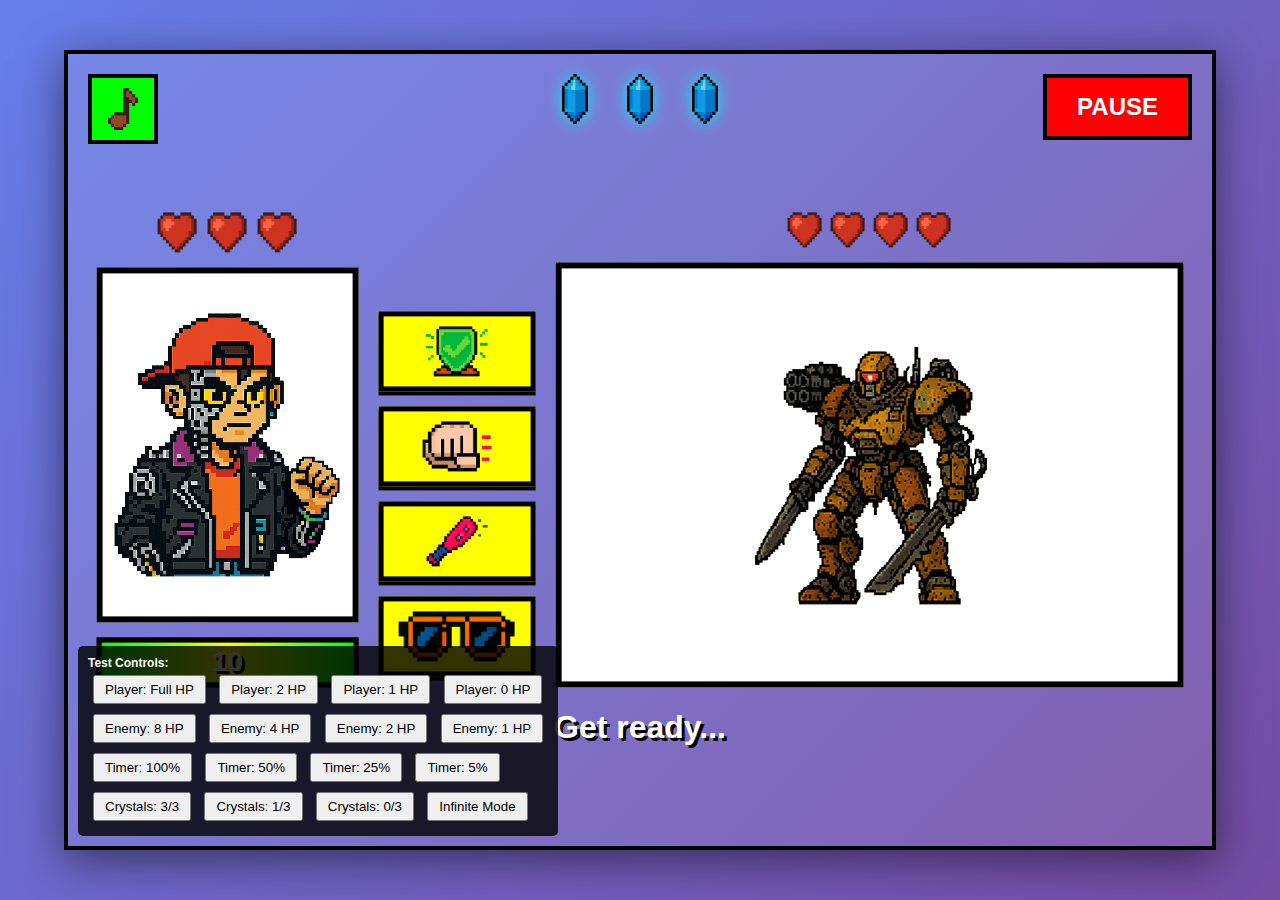
<file: game/combat-test.html>
<!DOCTYPE html>
<html lang="en">
  <head>
    <meta charset="UTF-8" />
    <meta name="viewport" content="width=device-width, initial-scale=1.0" />
    <title>Combat UI Test - Mecha Hero</title>
    <style>
      * {
        margin: 0;
        padding: 0;
        box-sizing: border-box;
      }

      body {
        font-family: "Arial", sans-serif;
        background: linear-gradient(135deg, #667eea 0%, #764ba2 100%);
        min-height: 100vh;
        display: flex;
        justify-content: center;
        align-items: center;
        overflow: hidden;
      }

      #combat-container {
        width: 90vw;
        max-width: 1200px;
        height: 90vh;
        max-height: 800px;
        position: relative;
        background: rgba(255, 255, 255, 0.1);
        border: 4px solid #000;
        box-shadow: 0 10px 40px rgba(0, 0, 0, 0.5);
      }

      /* Top UI Elements */
      #audio-btn {
        position: absolute;
        top: 20px;
        left: 20px;
        width: 70px;
        height: 70px;
        background: #00ff00;
        border: 4px solid #000;
        cursor: pointer;
        transition: transform 0.2s;
        z-index: 100;
      }

      #audio-btn:hover {
        transform: scale(1.1);
      }

      #audio-btn img {
        width: 100%;
        height: 100%;
        object-fit: contain;
        padding: 10px;
      }

      #pause-btn {
        position: absolute;
        top: 20px;
        right: 20px;
        padding: 15px 30px;
        background: #ff0000;
        color: #fff;
        border: 4px solid #000;
        font-size: 24px;
        font-weight: bold;
        cursor: pointer;
        transition: transform 0.2s;
        text-transform: uppercase;
        z-index: 100;
      }

      #pause-btn:hover {
        transform: scale(1.05);
      }

      /* Time Crystal Display */
      #crystal-display {
        position: absolute;
        top: 20px;
        left: 50%;
        transform: translateX(-50%);
        display: flex;
        gap: 15px;
        align-items: center;
        z-index: 100;
      }

      .crystal-item {
        width: 50px;
        height: 50px;
        position: relative;
      }

      .crystal-item img {
        width: 100%;
        height: 100%;
        object-fit: contain;
        filter: drop-shadow(0 0 8px rgba(0, 255, 255, 0.8));
      }

      .crystal-item.depleted img {
        filter: brightness(0);
      }

      .infinite-symbol {
        font-size: 40px;
        color: #00ffff;
        font-weight: bold;
        text-shadow: 0 0 10px #00ffff, 3px 3px 0 #000;
      }

      /* Combat Area */
      #combat-area {
        position: absolute;
        top: 50%;
        left: 50%;
        transform: translate(-50%, -50%);
        width: 95%;
        height: 60%;
        display: flex;
        align-items: center;
        justify-content: space-between;
        gap: 20px;
      }

      /* Player Container */
      #player-container {
        width: 25%;
        height: 100%;
        display: flex;
        flex-direction: column;
        align-items: center;
        gap: 15px;
      }

      #player-hearts {
        display: flex;
        gap: 10px;
        justify-content: center;
        flex-wrap: wrap;
      }

      .heart {
        width: 40px;
        height: 40px;
        object-fit: contain;
      }

      #player-box {
        flex: 1;
        width: 100%;
        background: #fff;
        border: 6px solid #000;
        display: flex;
        align-items: center;
        justify-content: center;
        position: relative;
        overflow: hidden;
      }

      #player-img {
        max-width: 90%;
        max-height: 90%;
        object-fit: contain;
        image-rendering: pixelated;
      }

      /* Defense Buttons */
      #defense-buttons {
        display: flex;
        flex-direction: column;
        gap: 15px;
        justify-content: center;
        width: 15%;
        margin-top: 8%;
      }

      .defense-btn {
        height: 80px;
        background: #ffff00;
        border: 5px solid #000;
        cursor: pointer;
        transition: all 0.2s;
        position: relative;
        box-shadow: 0 4px 0 #000;
      }

      .defense-btn:hover {
        transform: translateY(-3px);
        box-shadow: 0 7px 0 #000, 0 0 20px rgba(255, 255, 0, 0.6);
      }

      .defense-btn:active {
        transform: translateY(2px);
        box-shadow: 0 2px 0 #000;
      }

      .defense-btn img {
        width: 100%;
        height: 100%;
        object-fit: contain;
        padding: 10px;
      }

      .defense-btn:disabled {
        opacity: 0.3;
        cursor: not-allowed;
      }

      .defense-btn:disabled:hover {
        transform: none;
        box-shadow: 0 4px 0 #000;
      }

      /* Enemy Container */
      #enemy-section {
        width: 60%;
        height: 100%;
        display: flex;
        flex-direction: column;
        align-items: center;
        gap: 15px;
      }

      #enemy-hearts {
        display: flex;
        gap: 8px;
        justify-content: center;
        flex-wrap: wrap;
      }

      #enemy-hearts .heart {
        width: 35px;
        height: 35px;
      }

      #enemy-box {
        flex: 1;
        width: 100%;
        background: #fff;
        border: 6px solid #000;
        display: flex;
        align-items: center;
        justify-content: center;
        position: relative;
        overflow: hidden;
      }

      #enemy-img {
        max-width: 90%;
        max-height: 90%;
        object-fit: contain;
        image-rendering: pixelated;
      }

      /* Horizontal Timer Bar */
      #timer-bar-container {
        width: 100%;
        height: 50px;
        background: #333;
        border: 5px solid #000;
        position: relative;
        display: flex;
        overflow: hidden;
        flex-shrink: 0;
      }

      #timer-bar-fill {
        width: 100%;
        height: 100%;
        background: linear-gradient(
          to right,
          #00ff00 0%,
          #ffff00 50%,
          #00ff00 100%
        );
        transition: width 0.1s linear, background 0.3s ease;
        position: absolute;
        left: 0;
      }

      #timer-bar-fill.warning {
        background: linear-gradient(to right, #ffff00 0%, #ffaa00 100%);
      }

      #timer-bar-fill.danger {
        background: linear-gradient(to right, #ff0000 0%, #ff6600 100%);
        animation: pulse-red 0.5s infinite;
      }

      @keyframes pulse-red {
        0%,
        100% {
          opacity: 1;
        }
        50% {
          opacity: 0.7;
        }
      }

      #timer-text {
        position: absolute;
        top: 50%;
        left: 50%;
        transform: translate(-50%, -50%);
        font-size: 28px;
        font-weight: bold;
        color: #fff;
        text-shadow: 3px 3px 0 #000;
        z-index: 10;
      }

      /* Instruction Text */
      #instruction {
        position: absolute;
        bottom: 100px;
        left: 50%;
        transform: translateX(-50%);
        font-size: 32px;
        font-weight: bold;
        color: #fff;
        text-shadow: 3px 3px 0 #000;
        text-align: center;
        width: 80%;
      }

      /* Message Text */
      #message {
        position: absolute;
        bottom: 50px;
        left: 50%;
        transform: translateX(-50%);
        font-size: 24px;
        font-weight: bold;
        color: #fff;
        text-shadow: 3px 3px 0 #000;
        text-align: center;
        width: 80%;
      }

      /* Test Controls */
      #test-controls {
        position: absolute;
        bottom: 10px;
        left: 10px;
        background: rgba(0, 0, 0, 0.8);
        color: #fff;
        padding: 10px;
        border-radius: 5px;
        font-size: 12px;
        z-index: 200;
      }

      #test-controls button {
        margin: 5px;
        padding: 5px 10px;
        cursor: pointer;
      }
    </style>
  </head>
  <body>
    <div id="combat-container">
      <!-- Audio Button (Top Left) -->
      <button id="audio-btn">
        <img src="images/icon-musicnote.png" alt="Audio" />
      </button>

      <!-- Pause Button (Top Right) -->
      <button id="pause-btn">PAUSE</button>

      <!-- Time Crystal Display (Top Center) -->
      <div id="crystal-display">
        <!-- Will be populated dynamically -->
      </div>

      <!-- Combat Area -->
      <div id="combat-area">
        <!-- Player Container -->
        <div id="player-container">
          <div id="player-hearts">
            <img src="images/heart.png" alt="Heart" class="heart" />
            <img src="images/heart.png" alt="Heart" class="heart" />
            <img src="images/heart.png" alt="Heart" class="heart" />
          </div>
          <div id="player-box">
            <img id="player-img" src="images/player-default.png" alt="Player" />
          </div>
          <!-- Horizontal Timer Bar -->
          <div id="timer-bar-container">
            <div id="timer-bar-fill"></div>
            <div id="timer-text">10</div>
          </div>
        </div>

        <!-- Defense Buttons -->
        <div id="defense-buttons">
          <button class="defense-btn" data-action="shield">
            <img src="images/shield.png" alt="Shield" />
          </button>
          <button class="defense-btn" data-action="rocket">
            <img src="images/rocket.png" alt="Rocket" />
          </button>
          <button class="defense-btn" data-action="sword">
            <img src="images/sword.png" alt="Sword" />
          </button>
          <button class="defense-btn" data-action="plasma">
            <img src="images/plasma.png" alt="Plasma" />
          </button>
        </div>

        <!-- Enemy Section -->
        <div id="enemy-section">
          <div id="enemy-hearts">
            <!-- Will be populated dynamically -->
          </div>
          <div id="enemy-box">
            <img id="enemy-img" src="images/pose1.png" alt="Enemy" />
          </div>
        </div>
      </div>

      <!-- Instruction -->
      <div id="instruction">Get ready...</div>

      <!-- Message -->
      <div id="message"></div>

      <!-- Test Controls -->
      <div id="test-controls">
        <div><strong>Test Controls:</strong></div>
        <button onclick="testPlayerHP(3)">Player: Full HP</button>
        <button onclick="testPlayerHP(2)">Player: 2 HP</button>
        <button onclick="testPlayerHP(1)">Player: 1 HP</button>
        <button onclick="testPlayerHP(0)">Player: 0 HP</button>
        <br />
        <button onclick="testEnemyHP(8)">Enemy: 8 HP</button>
        <button onclick="testEnemyHP(4)">Enemy: 4 HP</button>
        <button onclick="testEnemyHP(2)">Enemy: 2 HP</button>
        <button onclick="testEnemyHP(1)">Enemy: 1 HP</button>
        <br />
        <button onclick="testTimer(100)">Timer: 100%</button>
        <button onclick="testTimer(50)">Timer: 50%</button>
        <button onclick="testTimer(25)">Timer: 25%</button>
        <button onclick="testTimer(5)">Timer: 5%</button>
        <br />
        <button onclick="testCrystals('normal', 3)">Crystals: 3/3</button>
        <button onclick="testCrystals('normal', 1)">Crystals: 1/3</button>
        <button onclick="testCrystals('normal', 0)">Crystals: 0/3</button>
        <button onclick="testCrystals('infinite')">Infinite Mode</button>
      </div>
    </div>

    <script>
      // Test functions for UI
      function testPlayerHP(hp) {
        const playerImg = document.getElementById("player-img");
        const hearts = document.querySelectorAll("#player-hearts .heart");

        // Update player image based on HP
        const imageMap = {
          3: "images/player-default.png",
          2: "images/player-2hp.png",
          1: "images/player-1hp.png",
          0: "images/player-0hp.png",
        };
        playerImg.src = imageMap[hp] || imageMap[3];

        // Update heart opacity
        hearts.forEach((heart, index) => {
          heart.style.opacity = index < hp ? "1" : "0.3";
        });
      }

      function testEnemyHP(hp) {
        const enemyHearts = document.getElementById("enemy-hearts");
        enemyHearts.innerHTML = "";

        for (let i = 0; i < hp; i++) {
          const heart = document.createElement("img");
          heart.src = "images/heart.png";
          heart.alt = "Heart";
          heart.className = "heart";
          enemyHearts.appendChild(heart);
        }
      }

      function testTimer(percentage) {
        const timerFill = document.getElementById("timer-bar-fill");
        const timerText = document.getElementById("timer-text");

        timerFill.style.width = percentage + "%";

        // Update color based on percentage
        timerFill.classList.remove("warning", "danger");
        if (percentage <= 10) {
          timerFill.classList.add("danger");
        } else if (percentage <= 30) {
          timerFill.classList.add("warning");
        }

        // Update text
        const seconds = Math.ceil((percentage / 100) * 10);
        timerText.textContent = seconds;
      }

      function testCrystals(mode, count = 3) {
        const crystalDisplay = document.getElementById("crystal-display");
        crystalDisplay.innerHTML = "";

        if (mode === "infinite") {
          // Infinite mode: 1 crystal + infinity symbol
          const crystalItem = document.createElement("div");
          crystalItem.className = "crystal-item";
          const crystalImg = document.createElement("img");
          crystalImg.src = "images/timecrystal.png";
          crystalImg.alt = "Crystal";
          crystalItem.appendChild(crystalImg);
          crystalDisplay.appendChild(crystalItem);

          const infiniteSymbol = document.createElement("div");
          infiniteSymbol.className = "infinite-symbol";
          infiniteSymbol.textContent = "∞";
          crystalDisplay.appendChild(infiniteSymbol);
        } else {
          // Normal mode: show 3 crystals total
          const maxCrystals = 3;
          for (let i = 0; i < maxCrystals; i++) {
            const crystalItem = document.createElement("div");
            crystalItem.className = "crystal-item";

            const crystalImg = document.createElement("img");
            crystalImg.src = "images/timecrystal.png";
            crystalImg.alt = "Crystal";
            crystalItem.appendChild(crystalImg);

            if (i >= count) {
              crystalItem.classList.add("depleted");
            }

            crystalDisplay.appendChild(crystalItem);
          }
        }
      }

      // Initialize with default values
      window.addEventListener("load", () => {
        testPlayerHP(3);
        testEnemyHP(4);
        testTimer(100);
        testCrystals("normal", 3);
      });

      // Timer simulation for demo
      let timerInterval;
      function startTimerDemo() {
        let currentPercentage = 100;
        timerInterval = setInterval(() => {
          currentPercentage -= 1;
          if (currentPercentage <= 0) {
            clearInterval(timerInterval);
            currentPercentage = 0;
          }
          testTimer(currentPercentage);
        }, 100);
      }

      // Auto-start timer demo
      setTimeout(() => {
        startTimerDemo();
      }, 2000);
    </script>
  </body>
</html>
</file>
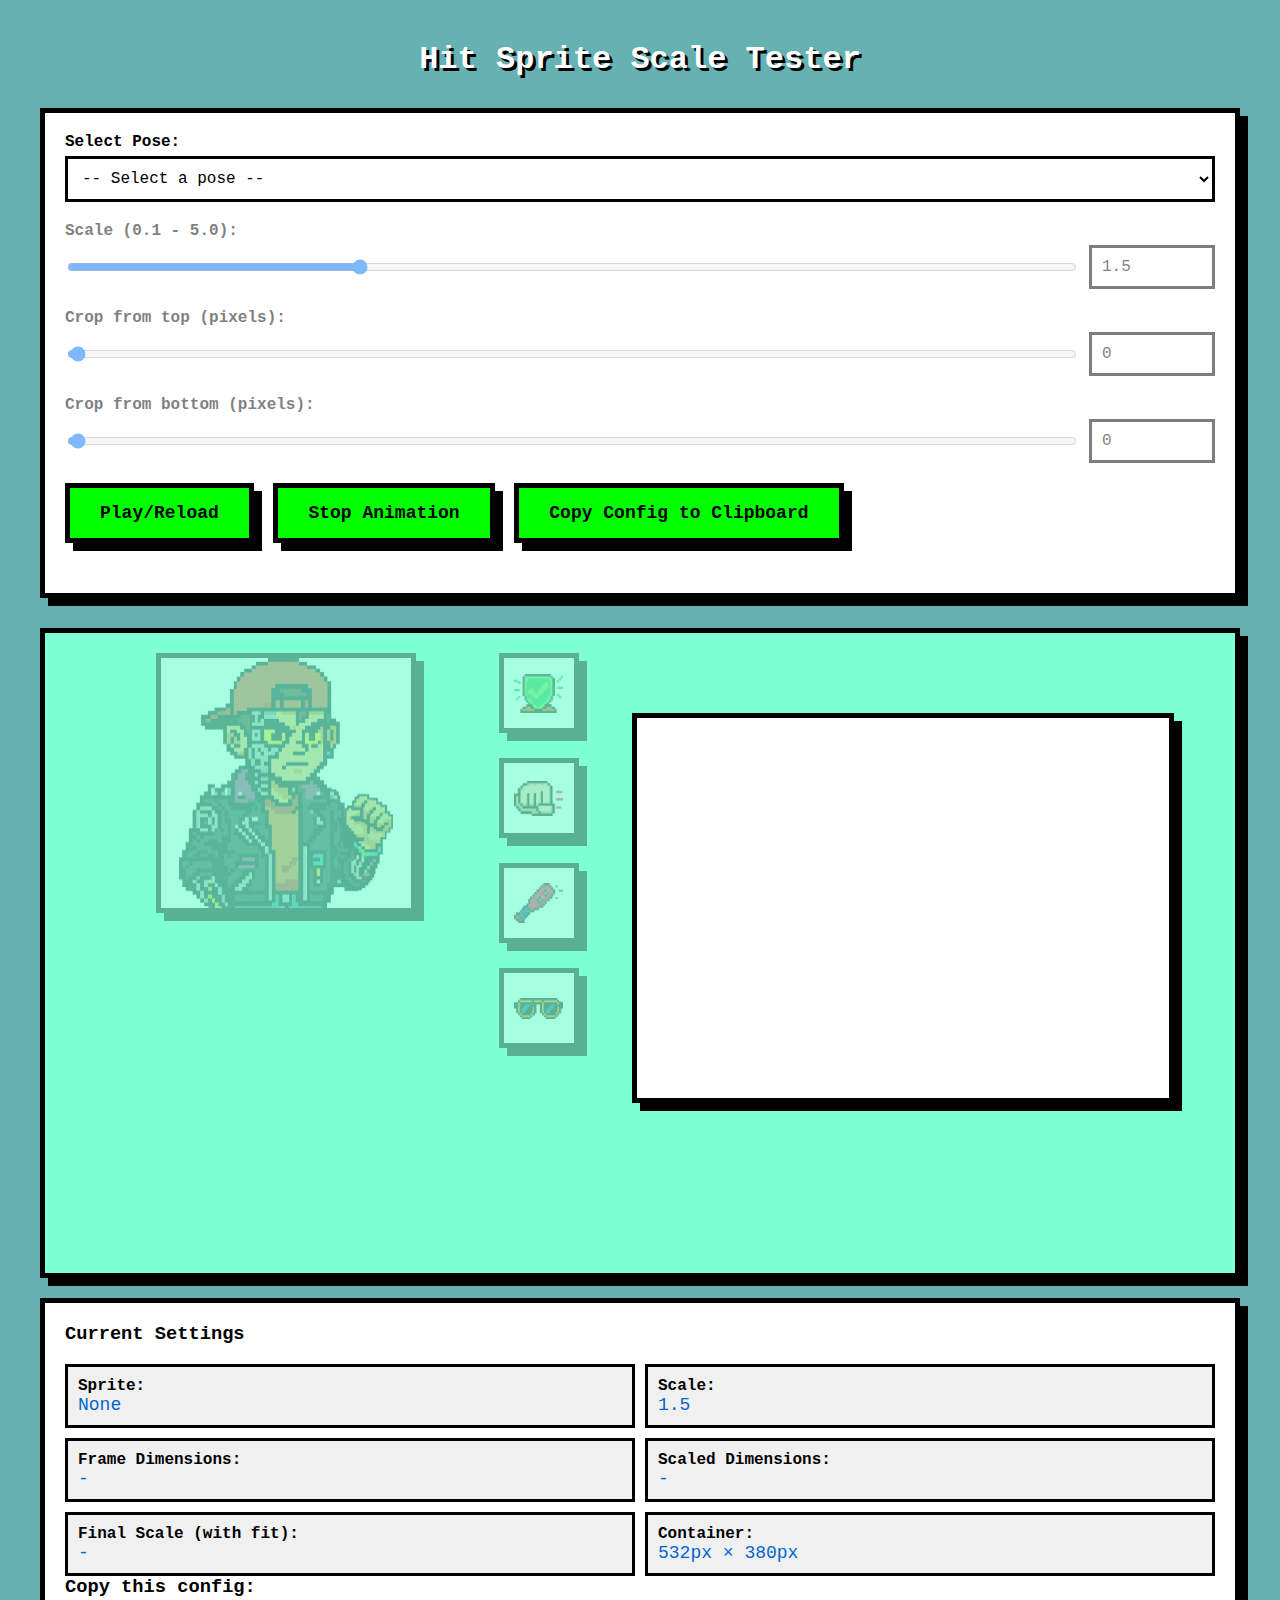
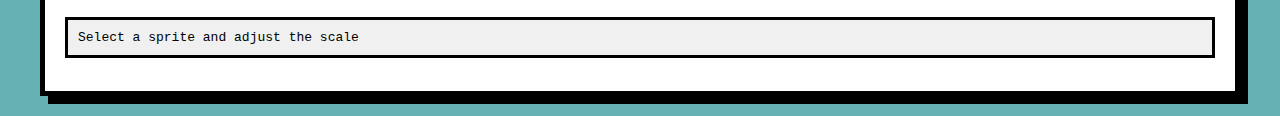
<file: game/hit-sprite-test.html>
<!DOCTYPE html>
<html lang="en">
<head>
  <meta charset="UTF-8">
  <meta name="viewport" content="width=device-width, initial-scale=1.0">
  <title>Hit Sprite Scale Tester</title>
  <style>
    body {
      margin: 0;
      padding: 20px;
      background: #66b2b2;
      font-family: "Courier New", "Courier", monospace;
      color: #fff;
    }

    .container {
      max-width: 1200px;
      margin: 0 auto;
    }

    h1 {
      text-align: center;
      text-shadow: 3px 3px 0px #000;
      margin-bottom: 30px;
    }

    .controls {
      background: #fff;
      border: 5px solid #000;
      box-shadow: 8px 8px 0px #000;
      padding: 20px;
      margin-bottom: 30px;
    }

    .control-group {
      margin-bottom: 20px;
    }

    label {
      display: block;
      color: #000;
      font-weight: bold;
      margin-bottom: 5px;
    }

    select, input[type="range"], input[type="number"] {
      width: 100%;
      padding: 10px;
      font-family: "Courier New", "Courier", monospace;
      font-size: 16px;
      border: 3px solid #000;
      background: #fff;
    }

    input[type="range"] {
      padding: 0;
    }

    .scale-display {
      display: flex;
      gap: 10px;
      align-items: center;
    }

    .scale-display input[type="range"] {
      flex: 1;
    }

    .scale-display input[type="number"] {
      width: 100px;
      flex: none;
    }

    button {
      padding: 15px 30px;
      font-size: 18px;
      font-weight: bold;
      font-family: "Courier New", "Courier", monospace;
      background: #00ff00;
      color: #000;
      border: 5px solid #000;
      box-shadow: 8px 8px 0px #000;
      cursor: pointer;
      margin-right: 10px;
      margin-bottom: 10px;
    }

    button:hover {
      transform: translate(4px, 4px);
      box-shadow: 4px 4px 0px #000;
    }

    button:active {
      transform: translate(8px, 8px);
      box-shadow: none;
    }

    .scale-controls {
      opacity: 0.5;
      pointer-events: none;
      transition: opacity 0.3s ease;
    }

    .scale-controls.active {
      opacity: 1;
      pointer-events: auto;
    }

    .viewer {
      background: #7fffd4;
      border: 5px solid #000;
      box-shadow: 8px 8px 0px #000;
      padding: 20px;
      min-height: 600px;
    }

    /* Duplicate the combat area layout */
    #combat-area {
      position: relative;
      width: 95%;
      max-width: 1400px;
      height: auto;
      margin: 0 auto;
      display: flex;
      flex-direction: row;
      align-items: flex-start;
      justify-content: space-between;
      gap: 20px;
    }

    #player-container {
      flex: 1;
      display: flex;
      flex-direction: column;
      align-items: center;
      gap: 20px;
      opacity: 0.3;
    }

    #player-box {
      width: 100%;
      max-width: 250px;
      aspect-ratio: 1;
      border: 5px solid #000;
      background: #fff;
      box-shadow: 8px 8px 0px #000;
      display: flex;
      align-items: center;
      justify-content: center;
    }

    #player-img {
      width: 100%;
      height: 100%;
      object-fit: contain;
    }

    #defense-buttons {
      flex: 0 0 auto;
      display: flex;
      flex-direction: column;
      gap: 15px;
      justify-content: center;
      align-items: center;
      opacity: 0.3;
    }

    .attack-btn {
      width: 80px;
      height: 80px;
      padding: 0;
      display: flex;
      align-items: center;
      justify-content: center;
      background: #fff;
      border: 5px solid #000;
      box-shadow: 8px 8px 0px #000;
      cursor: not-allowed;
    }

    .attack-btn img {
      width: 70%;
      height: 70%;
      object-fit: contain;
    }

    #enemy-section {
      flex: 1.5;
      display: flex;
      flex-direction: column;
      align-items: center;
      gap: 20px;
    }

    #enemy-hearts {
      display: flex;
      gap: 10px;
      opacity: 0.3;
      min-height: 40px;
    }

    /* Duplicate the enemy container styling - let it size naturally */
    #enemy-container {
      position: relative;
      display: inline-block;
      width: 100%;
      max-width: 532px;
      aspect-ratio: 1.4;
    }

    #enemy-pose {
      width: 100%;
      height: 100%;
      border: 5px solid #000;
      display: flex;
      align-items: center;
      justify-content: center;
      font-size: 24px;
      font-weight: 900;
      background: #fff;
      box-shadow: 8px 8px 0px #000;
      overflow: hidden;
      aspect-ratio: unset !important;
    }

    .sprite-clipper {
      overflow: hidden;
      position: relative;
    }

    .sprite-clipper img {
      position: absolute;
      top: 0;
      left: 0;
    }

    .info-panel {
      background: #fff;
      border: 5px solid #000;
      box-shadow: 8px 8px 0px #000;
      padding: 20px;
      margin-top: 20px;
      color: #000;
    }

    .info-panel h3 {
      margin-top: 0;
    }

    .info-panel pre {
      background: #f0f0f0;
      border: 3px solid #000;
      padding: 10px;
      overflow-x: auto;
    }

    .dimensions {
      display: grid;
      grid-template-columns: repeat(2, 1fr);
      gap: 10px;
      margin-top: 10px;
    }

    .dimension-item {
      background: #f0f0f0;
      border: 3px solid #000;
      padding: 10px;
    }

    .dimension-label {
      font-weight: bold;
      color: #000;
    }

    .dimension-value {
      color: #0066cc;
      font-size: 18px;
    }

    @media (max-width: 900px) {
      .dimensions {
        grid-template-columns: 1fr;
      }

      #player-container,
      #defense-buttons {
        display: none;
      }

      #enemy-section {
        flex: 1;
      }

      #enemy-container {
        max-width: 100%;
      }
    }
  </style>
</head>
<body>
  <div class="container">
    <h1>Hit Sprite Scale Tester</h1>

    <div class="controls">
      <div class="control-group">
        <label for="pose-select">Select Pose:</label>
        <select id="pose-select">
          <option value="">-- Select a pose --</option>
          <optgroup label="Static Poses (for reference)">
            <option value="static-pose2">Pose 2 - Charge (static)</option>
            <option value="static-pose2-hit">Pose 2 - Hit (static)</option>
            <option value="static-pose2-dmg">Pose 2 - Damaged (static)</option>
            <option value="static-pose3">Pose 3 - Charge (static)</option>
            <option value="static-pose3-hit">Pose 3 - Hit (static)</option>
            <option value="static-pose3-dmg">Pose 3 - Damaged (static)</option>
            <option value="static-pose4">Pose 4 - Charge (static)</option>
            <option value="static-pose4-hit">Pose 4 - Hit (static)</option>
            <option value="static-pose4-dmg">Pose 4 - Damaged (static)</option>
            <option value="static-pose5">Pose 5 - Charge (static)</option>
            <option value="static-pose5-hit">Pose 5 - Hit (static)</option>
            <option value="static-pose5-dmg">Pose 5 - Damaged (static)</option>
          </optgroup>
          <optgroup label="Animated Sprites (adjust scale)">
            <option value="pose2-hit">Pose 2 - Hit Animation</option>
            <option value="pose3-hit">Pose 3 - Hit Animation</option>
            <option value="pose4-hit">Pose 4 - Hit Animation</option>
            <option value="pose5-hit">Pose 5 - Hit Animation</option>
          </optgroup>
        </select>
      </div>

      <div class="control-group scale-controls" id="scale-controls">
        <label for="scale-slider">Scale (0.1 - 5.0):</label>
        <div class="scale-display">
          <input type="range" id="scale-slider" min="0.1" max="5.0" step="0.05" value="1.5">
          <input type="number" id="scale-number" min="0.1" max="5.0" step="0.05" value="1.5">
        </div>
      </div>

      <div class="control-group scale-controls" id="crop-controls">
        <label for="crop-top">Crop from top (pixels):</label>
        <div class="scale-display">
          <input type="range" id="crop-top-slider" min="0" max="200" step="1" value="0">
          <input type="number" id="crop-top-number" min="0" max="500" step="1" value="0">
        </div>
      </div>

      <div class="control-group scale-controls" id="crop-bottom-controls">
        <label for="crop-bottom">Crop from bottom (pixels):</label>
        <div class="scale-display">
          <input type="range" id="crop-bottom-slider" min="0" max="200" step="1" value="0">
          <input type="number" id="crop-bottom-number" min="0" max="500" step="1" value="0">
        </div>
      </div>

      <div class="control-group">
        <button id="play-btn">Play/Reload</button>
        <button id="stop-btn">Stop Animation</button>
        <button id="copy-config-btn">Copy Config to Clipboard</button>
      </div>
    </div>

    <div class="viewer">
      <div id="combat-area">
        <!-- Player Container (placeholder) -->
        <div id="player-container">
          <div id="player-box">
            <img id="player-img" src="images/player-default.png" alt="Player">
          </div>
        </div>

        <!-- Defense Buttons (placeholder) -->
        <div id="defense-buttons">
          <button class="attack-btn">
            <img src="images/shield.png" alt="Shield">
          </button>
          <button class="attack-btn">
            <img src="images/rocket.png" alt="Rocket">
          </button>
          <button class="attack-btn">
            <img src="images/sword.png" alt="Sword">
          </button>
          <button class="attack-btn">
            <img src="images/plasma.png" alt="Plasma">
          </button>
        </div>

        <!-- Enemy Section -->
        <div id="enemy-section">
          <div id="enemy-hearts">
            <!-- Placeholder hearts -->
          </div>
          <div id="enemy-container">
            <div id="enemy-pose">
              Select a sprite to preview
            </div>
          </div>
        </div>
      </div>
    </div>

    <div class="info-panel">
      <h3>Current Settings</h3>
      <div class="dimensions">
        <div class="dimension-item">
          <div class="dimension-label">Sprite:</div>
          <div class="dimension-value" id="current-sprite">None</div>
        </div>
        <div class="dimension-item">
          <div class="dimension-label">Scale:</div>
          <div class="dimension-value" id="current-scale">1.5</div>
        </div>
        <div class="dimension-item">
          <div class="dimension-label">Frame Dimensions:</div>
          <div class="dimension-value" id="frame-dims">-</div>
        </div>
        <div class="dimension-item">
          <div class="dimension-label">Scaled Dimensions:</div>
          <div class="dimension-value" id="scaled-dims">-</div>
        </div>
        <div class="dimension-item">
          <div class="dimension-label">Final Scale (with fit):</div>
          <div class="dimension-value" id="final-scale">-</div>
        </div>
        <div class="dimension-item">
          <div class="dimension-label">Container:</div>
          <div class="dimension-value" id="container-dims">-</div>
        </div>
      </div>

      <h3>Copy this config:</h3>
      <pre id="config-output">Select a sprite and adjust the scale</pre>
    </div>
  </div>

  <script type="module">
    import { SpriteSheet } from './sprite-sheet.js';
    import { getSpriteConfig } from './sprites-config.js';

    let activeSpriteSheet = null;
    let currentSpriteName = '';
    let isStaticPose = false;

    const staticPoses = {
      'static-pose2': 'images/pose2.png',
      'static-pose2-hit': 'images/pose2-hit.png',
      'static-pose2-dmg': 'images/pose2-dmg.png',
      'static-pose3': 'images/pose3.png',
      'static-pose3-hit': 'images/pose3-hit.png',
      'static-pose3-dmg': 'images/pose3-dmg.png',
      'static-pose4': 'images/pose4.png',
      'static-pose4-hit': 'images/pose4-hit.png',
      'static-pose4-dmg': 'images/pose4-dmg.png',
      'static-pose5': 'images/pose5.png',
      'static-pose5-hit': 'images/pose5-hit.png',
      'static-pose5-dmg': 'images/pose5-dmg.png',
    };

    const elements = {
      poseSelect: document.getElementById('pose-select'),
      scaleSlider: document.getElementById('scale-slider'),
      scaleNumber: document.getElementById('scale-number'),
      scaleControls: document.getElementById('scale-controls'),
      cropTopSlider: document.getElementById('crop-top-slider'),
      cropTopNumber: document.getElementById('crop-top-number'),
      cropBottomSlider: document.getElementById('crop-bottom-slider'),
      cropBottomNumber: document.getElementById('crop-bottom-number'),
      cropControls: document.getElementById('crop-controls'),
      cropBottomControls: document.getElementById('crop-bottom-controls'),
      playBtn: document.getElementById('play-btn'),
      stopBtn: document.getElementById('stop-btn'),
      copyConfigBtn: document.getElementById('copy-config-btn'),
      enemyPose: document.getElementById('enemy-pose'),
      enemyContainer: document.getElementById('enemy-container'),
      currentSprite: document.getElementById('current-sprite'),
      currentScale: document.getElementById('current-scale'),
      frameDims: document.getElementById('frame-dims'),
      scaledDims: document.getElementById('scaled-dims'),
      finalScale: document.getElementById('final-scale'),
      containerDims: document.getElementById('container-dims'),
      configOutput: document.getElementById('config-output'),
    };

    // Update container dimensions display
    function updateContainerDims() {
      const width = elements.enemyContainer.offsetWidth;
      const height = elements.enemyContainer.offsetHeight;
      elements.containerDims.textContent = `${width}px × ${height}px`;
    }

    // Sync slider and number input
    elements.scaleSlider.addEventListener('input', (e) => {
      elements.scaleNumber.value = e.target.value;
      updateSprite();
    });

    elements.scaleNumber.addEventListener('input', (e) => {
      elements.scaleSlider.value = e.target.value;
      updateSprite();
    });

    elements.cropTopSlider.addEventListener('input', (e) => {
      elements.cropTopNumber.value = e.target.value;
      updateSprite();
    });

    elements.cropTopNumber.addEventListener('input', (e) => {
      elements.cropTopSlider.value = e.target.value;
      updateSprite();
    });

    elements.cropBottomSlider.addEventListener('input', (e) => {
      elements.cropBottomNumber.value = e.target.value;
      updateSprite();
    });

    elements.cropBottomNumber.addEventListener('input', (e) => {
      elements.cropBottomSlider.value = e.target.value;
      updateSprite();
    });

    // Clean up existing sprite
    function cleanupSprite() {
      if (activeSpriteSheet) {
        activeSpriteSheet.stop();
        activeSpriteSheet.destroy();
        activeSpriteSheet = null;
      }

      // Clear container
      elements.enemyPose.innerHTML = '';
    }

    // Show static pose image
    function showStaticPose(poseKey) {
      cleanupSprite();
      isStaticPose = true;
      currentSpriteName = poseKey;

      const img = document.createElement('img');
      img.id = 'pose-img';
      img.src = staticPoses[poseKey];
      img.style.width = '100%';
      img.style.height = '100%';
      img.style.objectFit = 'contain';

      elements.enemyPose.appendChild(img);

      // Update info
      img.onload = () => {
        elements.currentSprite.textContent = poseKey + ' (static)';
        elements.currentScale.textContent = 'N/A (static image)';
        elements.frameDims.textContent = `${img.naturalWidth}px × ${img.naturalHeight}px`;
        elements.scaledDims.textContent = 'Uses object-fit: contain';
        elements.finalScale.textContent = 'N/A';
        elements.configOutput.textContent = 'Static pose - no config needed';
      };

      // Disable scale controls
      elements.scaleControls.classList.remove('active');
      elements.cropControls.classList.remove('active');
      elements.cropBottomControls.classList.remove('active');
    }

    // Create and display sprite
    function createSprite(spriteName, scale, cropTop, cropBottom) {
      cleanupSprite();
      isStaticPose = false;

      const spriteConfig = getSpriteConfig(spriteName);

      // Enable scale controls
      elements.scaleControls.classList.add('active');
      elements.cropControls.classList.add('active');
      elements.cropBottomControls.classList.add('active');

      // Calculate frame dimensions from the sprite sheet file
      const dims = parseDimensions(spriteConfig.imagePath);
      const cols = spriteConfig.cols || 6;
      const rows = spriteConfig.rows || 6;
      const fullFrameWidth = dims.width / cols;
      const fullFrameHeight = dims.height / rows;

      // Apply cropping (crops are from the full frame, not from already-cropped config)
      const frameContentWidth = fullFrameWidth;
      const frameContentHeight = fullFrameHeight - cropTop - cropBottom;
      const frameHeight = cropTop;

      // Override the config with custom values
      const customConfig = {
        ...spriteConfig,
        scale: parseFloat(scale),
        frameContentWidth: frameContentWidth,
        frameContentHeight: frameContentHeight,
        frameWidth: 0,
        frameHeight: frameHeight,
        gapX: 0,
        gapY: cropBottom,
      };

      activeSpriteSheet = new SpriteSheet(customConfig);
      currentSpriteName = spriteName;

      // Clear container
      elements.enemyPose.innerHTML = '';

      const container = elements.enemyPose;
      const containerHeight = container.offsetHeight;

      // Calculate what the scaled sprite height will be
      const scaledSpriteHeight = activeSpriteSheet.frameContentHeight * activeSpriteSheet.scale;

      // Calculate scale to match container height (allow clipping at top if needed)
      const heightScale = containerHeight / scaledSpriteHeight;

      // Combine with the sprite's configured scale
      const finalScale = activeSpriteSheet.scale * heightScale;

      // Create structure
      const scaler = document.createElement('div');
      scaler.style.transform = `scale(${finalScale}) translate(${activeSpriteSheet.offsetX}px, ${activeSpriteSheet.offsetY}px)`;
      scaler.style.transformOrigin = 'center center';
      container.appendChild(scaler);

      const clipper = document.createElement('div');
      clipper.className = 'sprite-clipper';
      clipper.style.width = `${activeSpriteSheet.frameContentWidth}px`;
      clipper.style.height = `${activeSpriteSheet.frameContentHeight}px`;
      scaler.appendChild(clipper);

      const spriteImg = document.createElement('img');
      spriteImg.src = activeSpriteSheet.imagePath;
      clipper.appendChild(spriteImg);

      // Wait for load and play
      const loadInterval = setInterval(() => {
        if (activeSpriteSheet && activeSpriteSheet.isLoaded) {
          clearInterval(loadInterval);
          activeSpriteSheet.play(clipper);
          updateInfo(finalScale);
        }
      }, 50);
    }

    // Helper function to parse dimensions from filename
    function parseDimensions(filename) {
      const match = filename.match(/-(\d+)-(\d+)\.png$/);
      if (match) {
        return {
          width: parseInt(match[1], 10),
          height: parseInt(match[2], 10),
        };
      }
      return { width: 0, height: 0 };
    }

    // Update info panel
    function updateInfo(finalScale) {
      elements.currentSprite.textContent = currentSpriteName;
      elements.currentScale.textContent = elements.scaleNumber.value;
      elements.frameDims.textContent = `${activeSpriteSheet.frameContentWidth}px × ${activeSpriteSheet.frameContentHeight}px`;

      const scaledW = Math.round(activeSpriteSheet.frameContentWidth * activeSpriteSheet.scale);
      const scaledH = Math.round(activeSpriteSheet.frameContentHeight * activeSpriteSheet.scale);
      elements.scaledDims.textContent = `${scaledW}px × ${scaledH}px`;

      elements.finalScale.textContent = finalScale.toFixed(3);

      // Generate config code
      const cropTop = parseInt(elements.cropTopNumber.value) || 0;
      const cropBottom = parseInt(elements.cropBottomNumber.value) || 0;

      let configCode;
      if (cropTop === 0 && cropBottom === 0) {
        // Simple config using helper
        configCode = `"${currentSpriteName}": createHitSpriteConfig(
  "images/${activeSpriteSheet.imagePath.replace('images/', '')}",
  { scale: ${elements.scaleNumber.value} }
),`;
      } else {
        // Manual config with cropping
        const dims = parseDimensions(activeSpriteSheet.imagePath);
        const cols = activeSpriteSheet.cols || 6;
        const rows = activeSpriteSheet.rows || 6;
        const fullFrameWidth = dims.width / cols;
        const fullFrameHeight = dims.height / rows;

        configCode = `"${currentSpriteName}": {
  imagePath: "images/${activeSpriteSheet.imagePath.replace('images/', '')}",
  rows: ${rows},
  cols: ${cols},
  fps: ${activeSpriteSheet.fps || 12},
  loop: true,
  scale: ${elements.scaleNumber.value},
  offsetX: 0,
  offsetY: 0,
  frameContentWidth: ${fullFrameWidth},  // ${dims.width} / ${cols}
  frameContentHeight: ${fullFrameHeight - cropTop - cropBottom}, // ${dims.height} / ${rows} = ${fullFrameHeight}, cropped
  frameWidth: 0,
  frameHeight: ${cropTop}, // Crop ${cropTop}px from top
  gapX: 0,
  gapY: ${cropBottom}, // Crop ${cropBottom}px from bottom
},`;
      }
      elements.configOutput.textContent = configCode;
    }

    // Update sprite with current settings
    function updateSprite() {
      if (!currentSpriteName || isStaticPose) return;
      const cropTop = parseInt(elements.cropTopNumber.value) || 0;
      const cropBottom = parseInt(elements.cropBottomNumber.value) || 0;
      createSprite(currentSpriteName, elements.scaleNumber.value, cropTop, cropBottom);
    }

    // Event listeners
    elements.poseSelect.addEventListener('change', (e) => {
      const value = e.target.value;
      if (!value) {
        cleanupSprite();
        elements.enemyPose.innerHTML = 'Select a pose to preview';
        elements.scaleControls.classList.remove('active');
        return;
      }

      if (value.startsWith('static-')) {
        showStaticPose(value);
      } else {
        // Reset crop values when changing sprite
        elements.cropTopNumber.value = 0;
        elements.cropTopSlider.value = 0;
        elements.cropBottomNumber.value = 0;
        elements.cropBottomSlider.value = 0;
        createSprite(value, elements.scaleNumber.value, 0, 0);
      }
    });

    elements.playBtn.addEventListener('click', () => {
      if (!currentSpriteName) return;

      if (isStaticPose) {
        showStaticPose(currentSpriteName);
      } else {
        const cropTop = parseInt(elements.cropTopNumber.value) || 0;
        const cropBottom = parseInt(elements.cropBottomNumber.value) || 0;
        createSprite(currentSpriteName, elements.scaleNumber.value, cropTop, cropBottom);
      }
    });

    elements.stopBtn.addEventListener('click', () => {
      if (activeSpriteSheet) {
        activeSpriteSheet.stop();
      }
    });

    elements.copyConfigBtn.addEventListener('click', () => {
      if (!currentSpriteName) {
        alert('Select a pose first!');
        return;
      }

      if (isStaticPose) {
        alert('Static poses don\'t need config - they use object-fit: contain automatically!');
        return;
      }

      const configText = elements.configOutput.textContent;
      navigator.clipboard.writeText(configText).then(() => {
        const originalText = elements.copyConfigBtn.textContent;
        elements.copyConfigBtn.textContent = 'Copied!';
        setTimeout(() => {
          elements.copyConfigBtn.textContent = originalText;
        }, 2000);
      });
    });

    // Initialize
    updateContainerDims();
    window.addEventListener('resize', updateContainerDims);
  </script>
</body>
</html>
</file>
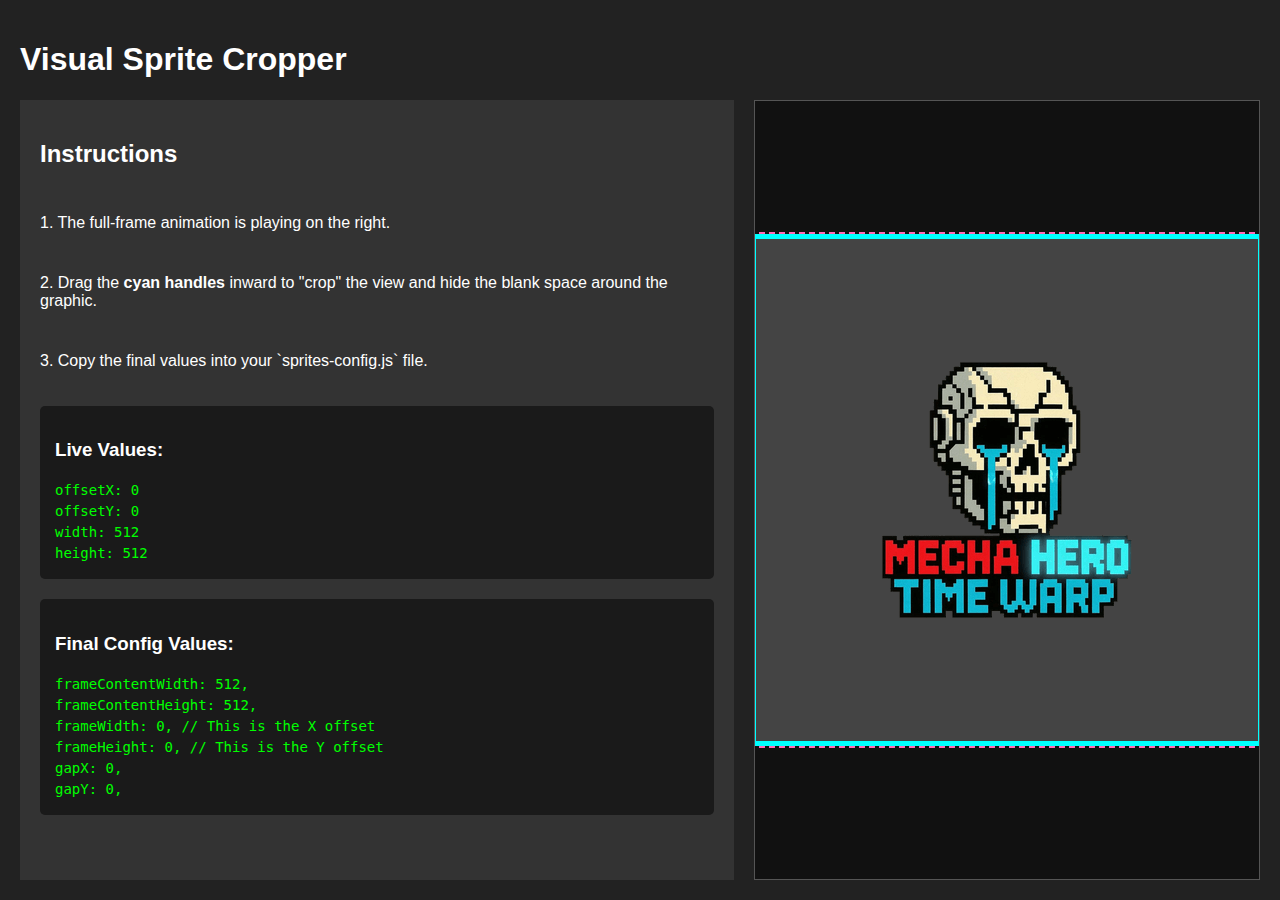
<file: game/sprite-logo-test.html>
<!DOCTYPE html>
<html lang="en">
  <head>
    <meta charset="UTF-8" />
    <meta name="viewport" content="width=device-width, initial-scale=1.0" />
    <title>Visual Sprite Cropper</title>
    <style>
      body {
        font-family: sans-serif;
        background-color: #222;
        color: #fff;
        display: flex;
        flex-direction: column;
        height: 100vh;
        margin: 0;
        padding: 20px;
        box-sizing: border-box;
      }
      .main-content {
        display: flex;
        flex-grow: 1;
        gap: 20px;
        overflow: hidden;
      }
      .controls {
        padding: 20px;
        background-color: #333;
        display: flex;
        flex-direction: column;
        gap: 10px;
        min-width: 350px;
        overflow-y: auto;
      }
      .editor {
        flex-grow: 1;
        display: flex;
        justify-content: center;
        align-items: center;
        background-color: #111;
        border: 1px solid #555;
        overflow: auto;
      }
      .editor-container {
        position: relative;
        line-height: 0; /* remove whitespace below image */
        border: 2px dashed hotpink;
      }
      /* This is the viewport that we will "shrink" with the handles */
      #viewport {
        position: relative;
        overflow: hidden;
        background-color: #444;
      }
      /* The animation plays inside this element */
      #animation-player {
        position: absolute;
      }
      #animation-player img {
        position: absolute;
      }
      /* The handles for cropping */
      .crop-handle {
        position: absolute;
        background: cyan;
        z-index: 20;
      }
      .crop-handle.vertical {
        width: 100%;
        height: 10px;
        cursor: ns-resize;
      }
      .crop-handle.horizontal {
        width: 10px;
        height: 100%;
        cursor: ew-resize;
      }
      #handle-top {
        top: -5px;
        left: 0;
      }
      #handle-bottom {
        bottom: -5px;
        left: 0;
      }
      #handle-left {
        top: 0;
        left: -5px;
      }
      #handle-right {
        top: 0;
        right: -5px;
      }
      .output-values {
        background: #1a1a1a;
        padding: 15px;
        border-radius: 5px;
        margin-top: 10px;
      }
      .output-values {
        background: #1a1a1a;
        padding: 15px;
        border-radius: 5px;
        margin-top: 10px;
      }
      .output-values pre {
        margin: 0;
        color: #0f0;
        font-size: 14px;
        line-height: 1.5;
      }
      button {
        padding: 10px;
        font-size: 16px;
        cursor: pointer;
        margin-top: 10px;
      }
    </style>
  </head>
  <body>
    <h1>Visual Sprite Cropper</h1>
    <div class="main-content">
      <div class="controls">
        <h2>Instructions</h2>
        <p>1. The full-frame animation is playing on the right.</p>
        <p>
          2. Drag the <b>cyan handles</b> inward to "crop" the view and hide the
          blank space around the graphic.
        </p>
        <p>3. Copy the final values into your `sprites-config.js` file.</p>
        <div class="output-values">
          <h3>Live Values:</h3>
          <pre id="live-output">...</pre>
        </div>
        <div class="output-values">
          <h3>Final Config Values:</h3>
          <pre id="final-output">...</pre>
        </div>
      </div>
      <div class="editor">
        <div class="editor-container">
          <div id="viewport">
            <div id="animation-player"></div>
            <div id="handle-top" class="crop-handle vertical"></div>
            <div id="handle-bottom" class="crop-handle vertical"></div>
            <div id="handle-left" class="crop-handle horizontal"></div>
            <div id="handle-right" class="crop-handle horizontal"></div>
          </div>
        </div>
      </div>
    </div>

    <script type="module">
      import { SpriteSheet } from "./sprite-sheet.js";
      import { getSpriteConfig } from "./sprites-config.js";

      const viewport = document.getElementById("viewport");
      const player = document.getElementById("animation-player");
      const handles = {
        top: document.getElementById("handle-top"),
        bottom: document.getElementById("handle-bottom"),
        left: document.getElementById("handle-left"),
        right: document.getElementById("handle-right"),
      };
      const liveOutput = document.getElementById("live-output");
      const finalOutput = document.getElementById("final-output");

      const baseConfig = getSpriteConfig("logo-thin");
      const imgWidth = 3072;
      const imgHeight = 3072;
      const cols = baseConfig.cols;
      const rows = baseConfig.rows;
      const fullFrameWidth = imgWidth / cols;
      const fullFrameHeight = imgHeight / rows;

      let crop = { top: 0, left: 0, right: 0, bottom: 0 }; // Values are how much to crop from each side
      let draggingHandle = null;

      function updateView() {
        const contentWidth = fullFrameWidth - crop.left - crop.right;
        const contentHeight = fullFrameHeight - crop.top - crop.bottom;

        viewport.style.width = `${contentWidth}px`;
        viewport.style.height = `${contentHeight}px`;

        player.style.left = `-${crop.left}px`;
        player.style.top = `-${crop.top}px`;

        updateOutputs();
      }

      function updateOutputs() {
        const contentWidth = Math.round(
          fullFrameWidth - crop.left - crop.right
        );
        const contentHeight = Math.round(
          fullFrameHeight - crop.top - crop.bottom
        );
        const offsetX = Math.round(crop.left);
        const offsetY = Math.round(crop.top);

        liveOutput.textContent = `offsetX: ${offsetX}\noffsetY: ${offsetY}\nwidth: ${contentWidth}\nheight: ${contentHeight}`;

        const gapX = fullFrameWidth - offsetX - contentWidth;
        const gapY = fullFrameHeight - offsetY - contentHeight;

        finalOutput.textContent = `frameContentWidth: ${contentWidth},\nframeContentHeight: ${contentHeight},\nframeWidth: ${offsetX}, // This is the X offset\nframeHeight: ${offsetY}, // This is the Y offset\ngapX: ${Math.round(
          gapX
        )},\ngapY: ${Math.round(gapY)},`;
      }

      // --- Event Listeners for Handles ---
      Object.keys(handles).forEach((key) => {
        handles[key].addEventListener("mousedown", (e) => {
          draggingHandle = key;
          e.preventDefault();
        });
      });

      window.addEventListener("mousemove", (e) => {
        if (!draggingHandle) return;

        if (draggingHandle === "top") crop.top += e.movementY;
        if (draggingHandle === "bottom") crop.bottom -= e.movementY;
        if (draggingHandle === "left") crop.left += e.movementX;
        if (draggingHandle === "right") crop.right -= e.movementX;

        // Clamp values to prevent inversion
        crop.top = Math.max(0, crop.top);
        crop.bottom = Math.max(0, crop.bottom);
        crop.left = Math.max(0, crop.left);
        crop.right = Math.max(0, crop.right);
        if (crop.left + crop.right >= fullFrameWidth)
          crop.right = fullFrameWidth - crop.left - 1;
        if (crop.top + crop.bottom >= fullFrameHeight)
          crop.bottom = fullFrameHeight - crop.top - 1;

        updateView();
      });

      window.addEventListener("mouseup", () => {
        draggingHandle = null;
      });

      // --- Initial Setup ---
      function setupAnimation() {
        // Configure the animation player to be the size of a full, uncropped frame
        player.style.width = `${fullFrameWidth}px`;
        player.style.height = `${fullFrameHeight}px`;

        // Use a simple config with no gaps or offsets for the animation itself
        const simpleConfig = {
          ...baseConfig,
          frameContentWidth: fullFrameWidth,
          frameContentHeight: fullFrameHeight,
          frameWidth: 0, // No offset
          frameHeight: 0, // No offset
          gapX: 0, // No gap
          gapY: 0, // No gap
        };

        const spriteSheet = new SpriteSheet(simpleConfig);
        const spriteImg = document.createElement("img");
        spriteImg.src = spriteSheet.imagePath;
        player.appendChild(spriteImg);

        spriteImg.onload = () => {
          spriteSheet.play(player);
        };

        // Set initial view
        updateView();
      }

      setupAnimation();
    </script>
  </body>
</html>
</file>
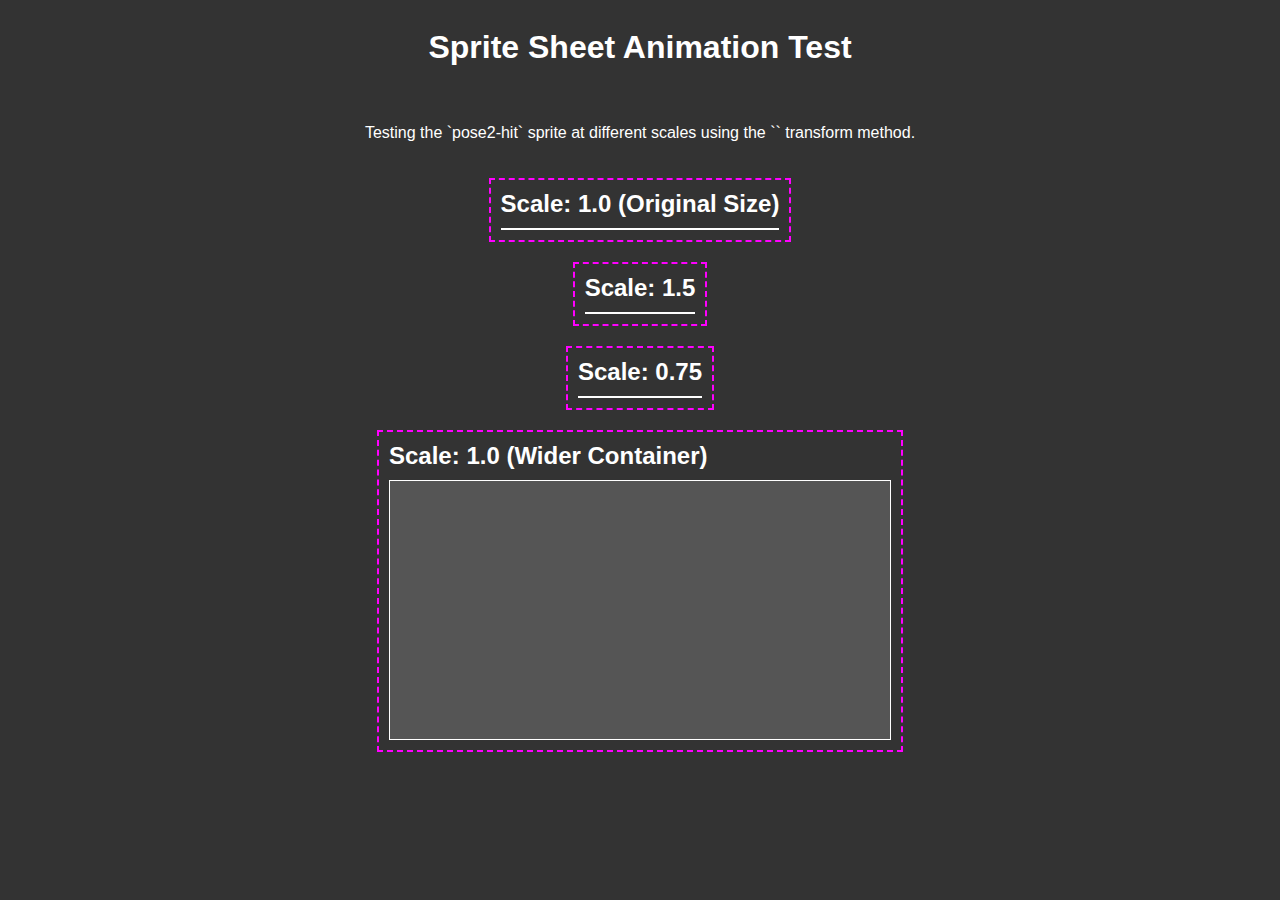
<file: game/sprite-test.html>
<!DOCTYPE html>
<html lang="en">
  <head>
    <meta charset="UTF-8" />
    <meta name="viewport" content="width=device-width, initial-scale=1.0" />
    <title>Sprite Sheet Test</title>
    <style>
      body {
        font-family: sans-serif;
        background-color: #333;
        color: #fff;
        display: flex;
        flex-direction: column;
        align-items: center;
        gap: 20px;
      }
      .test-container {
        border: 2px dashed #ff00ff;
        padding: 10px;
      }
      h2 {
        margin: 0 0 10px 0;
      }
      /* The outer container for centering */
      .sprite-host {
        display: flex;
        justify-content: center;
        align-items: center;
        background-color: #555;
        border: 1px solid #fff;
      }
      .sprite-clipper {
        overflow: hidden;
        position: relative;
      }
      .sprite-scaler {
        width: 100%;
        height: 100%;
      }
      .sprite-scaler img {
        position: absolute;
        top: 0;
        left: 0;
      }
      /* The actual sprite sheet image */
      .sprite-viewport img {
        position: absolute;
        top: 0;
        left: 0;
      }
    </style>
  </head>
  <body>
    <h1>Sprite Sheet Animation Test</h1>
    <p>
      Testing the `pose2-hit` sprite at different scales using the `<img />`
      transform method.
    </p>

    <div class="test-container">
      <h2>Scale: 1.0 (Original Size)</h2>
      <div id="sprite-container-1" class="sprite-host"></div>
    </div>

    <div class="test-container">
      <h2>Scale: 1.5</h2>
      <div id="sprite-container-2" class="sprite-host"></div>
    </div>

    <div class="test-container">
      <h2>Scale: 0.75</h2>
      <div id="sprite-container-3" class="sprite-host"></div>
    </div>

    <div class="test-container">
      <h2>Scale: 1.0 (Wider Container)</h2>
      <div
        id="sprite-container-4"
        class="sprite-host"
        style="width: 500px; height: 258px"
      ></div>
    </div>

    <script type="module">
      // We need to import the classes to test them.
      import { SpriteSheet } from "./sprite-sheet.js";
      import { getSpriteConfig } from "./sprites-config.js";

      function setupSprite(containerId, scale) {
        const hostContainer = document.getElementById(containerId);
        const spriteConfigData = getSpriteConfig("pose2-hit");

        const spriteSheet = new SpriteSheet(spriteConfigData);

        // Create the structure
        const clipper = document.createElement("div");
        clipper.className = "sprite-clipper";
        clipper.style.width = `${spriteSheet.frameWidth}px`;
        clipper.style.height = `${spriteSheet.frameHeight}px`;
        hostContainer.appendChild(clipper);

        const scaler = document.createElement("div");
        scaler.className = "sprite-scaler";
        scaler.style.transform = `scale(${scale})`;
        scaler.style.transformOrigin = "center center";
        clipper.appendChild(scaler);

        const spriteImg = document.createElement("img");
        spriteImg.src = spriteSheet.imagePath;
        scaler.appendChild(spriteImg);

        // Wait for the image to load, then start the animation
        spriteImg.onload = () => {
          // Pass the scaler to the play method
          spriteSheet.play(scaler);
        };
      }

      // Initialize all test sprites
      setupSprite("sprite-container-1", 1.0);
      setupSprite("sprite-container-2", 1.5);
      setupSprite("sprite-container-3", 0.75);
      setupSprite("sprite-container-4", 1.0);
    </script>
  </body>
</html>
</file>
